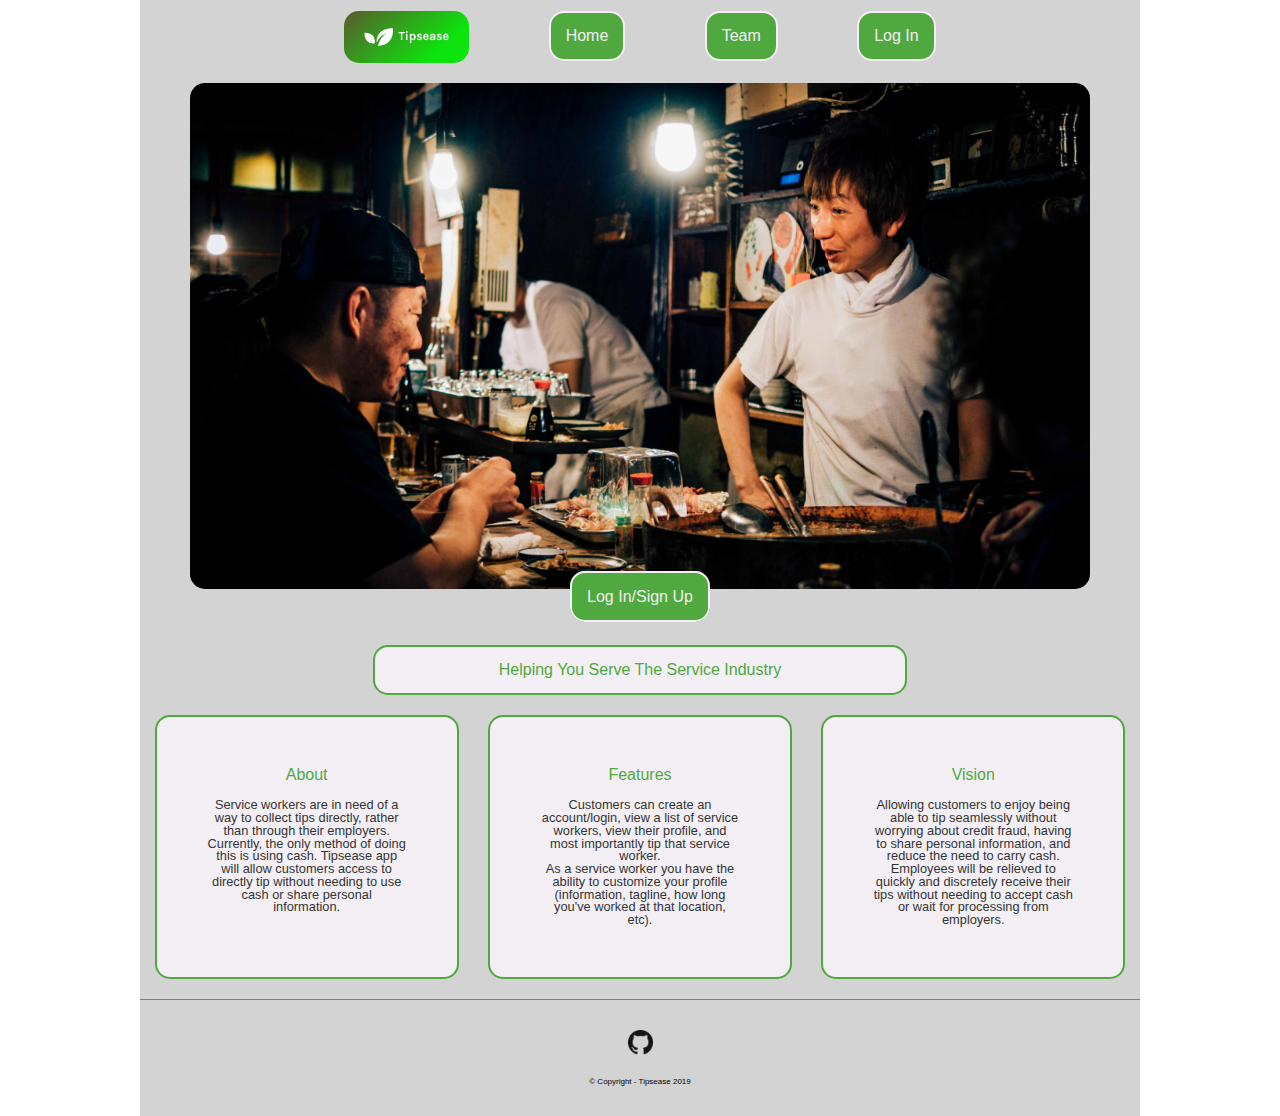
<file: index.html>
<!doctype html>

<html lang="en">

<head>
  <meta charset="utf-8">
  <meta name="viewport" content="width=device-width, initial-scale=1.0">

  <title>Tipsease</title>
  <link href="css/index.css" rel="stylesheet">

  <!--[if lt IE 9]>
    <script src="https://cdnjs.cloudflare.com/ajax/libs/html5shiv/3.7.3/html5shiv.js"></script>
  <![endif]-->
</head>

<body>
  <div class="container">
    <header>
      <nav>
        <div>
          <img class="logo" src="img\cover.png">
        </div>
        <a href="index.html">Home</a>
        <a href="team.html">Team</a>
        <a href="https://tipsease-nov.netlify.com/">Log In</a>
      </nav>
      <div class="btn-container">
        <img src="img\banner1.jpg">
        <a href="https://tipsease-nov.netlify.com/" class="btn">Log In/Sign Up</a>
      </div>
      <h1>Helping You Serve The Service Industry</h1>
    </header>
    <section class="info">
      <div>
        <h2>About</h2><br>
        <p>Service workers are in need of a way to collect tips directly, rather than through their employers.
          Currently, the only method of doing this is using cash. Tipsease app will allow customers access to directly
          tip without needing to use cash or share personal information.
      </div>
      <div>
        <h2>Features</h2><br>
        <p>Customers can create an account/login, view a list of service workers, view their profile, and most
          importantly tip that service worker.<br>
          As a service worker you have the ability to customize your profile (information, tagline, how long you've
          worked
          at that location, etc).</p>
      </div>
      <div>
        <h2>Vision</h2><br>
        <p>Allowing customers to enjoy being able to tip seamlessly without worrying about credit fraud, having to 
          share personal information, and reduce the need to carry cash. Employees will be relieved to quickly and discretely receive their tips without needing to accept cash or wait for processing from employers.
        </p>
      </div>
    </section>
    <footer>
        <a href="https://github.com/TeamTipsease" target="_blank"><img class="github" src="img\GitHub-Mark-32px.png"></a> 
      <p>&#169; Copyright - Tipsease 2019
      </p>
      
      
    </footer>
  </div>
</body>

</html>
</file>
<file: css/index.css>
/* http://meyerweb.com/eric/tools/css/reset/ 
   v2.0 | 20110126
   License: none (public domain)
*/
html,
body,
div,
span,
applet,
object,
iframe,
h1,
h2,
h3,
h4,
h5,
h6,
p,
blockquote,
pre,
a,
abbr,
acronym,
address,
big,
cite,
code,
del,
dfn,
em,
img,
ins,
kbd,
q,
s,
samp,
small,
strike,
strong,
sub,
sup,
tt,
var,
b,
u,
i,
center,
dl,
dt,
dd,
ol,
ul,
li,
fieldset,
form,
label,
legend,
table,
caption,
tbody,
tfoot,
thead,
tr,
th,
td,
article,
aside,
canvas,
details,
embed,
figure,
figcaption,
footer,
header,
hgroup,
menu,
nav,
output,
ruby,
section,
summary,
time,
mark,
audio,
video {
  margin: 0;
  padding: 0;
  border: 0;
  font-size: 100%;
  font: inherit;
  vertical-align: baseline;
  text-decoration: none;
  font-family: Verdana, 'Geneva', sans-serif;
}
/* HTML5 display-role reset for older browsers */
article,
aside,
details,
figcaption,
figure,
footer,
header,
hgroup,
menu,
nav,
section {
  display: block;
}
body {
  line-height: 1;
}
ol,
ul {
  list-style: none;
}
blockquote,
q {
  quotes: none;
}
blockquote:before,
blockquote:after,
q:before,
q:after {
  content: '';
  content: none;
}
table {
  border-collapse: collapse;
  border-spacing: 0;
}
.hover {
  color: #4FA93E;
  background-color: #F3EFF5;
  border: 2px solid #4FA93E;
}
.column {
  display: flex;
  flex-direction: column;
}
.container {
  margin: 0 auto;
  background-color: lightgray;
  max-width: 1000px;
}
@media ( max-width: 500px ) {
  .container {
    max-width: 500px;
  }
}
img {
  display: block;
  width: 100vh;
  margin: 0 auto;
  margin-top: 1%;
  border-radius: 15px;
}
@media ( max-width: 500px ) {
  img {
    width: 100%;
  }
}
footer {
  background-color: lightgray;
  border-top: 1px solid gray;
  text-align: center;
}
footer p {
  font-size: 0.5rem;
  text-align: center;
  padding-bottom: 30px;
}
footer .github {
  max-width: 25px;
  padding: 2%;
  display: inline-block;
}
header {
  text-align: center;
}
header nav {
  padding: 1%;
  display: flex;
  justify-content: space-evenly;
  align-items: center;
  max-width: 750px;
  margin: 0 auto;
}
header nav .logo {
  max-width: 125px;
  border-radius: 15px;
}
header nav a {
  padding: 2%;
  border: 2px solid #F3EFF5;
  border-radius: 15px;
  background-color: #4FA93E;
  color: #F3EFF5;
}
header nav a:hover {
  color: #4FA93E;
  background-color: #F3EFF5;
  border: 2px solid #4FA93E;
}
header div .btn {
  width: 45px;
  background-color: #4FA93E;
  border: 2px solid #F3EFF5;
  color: #F3EFF5;
  text-align: center;
  padding: 1.5%;
  border-radius: 15px;
}
header div .btn:hover {
  color: #4FA93E;
  background-color: #F3EFF5;
  border: 2px solid #4FA93E;
}
header h1 {
  font-size: 1rem;
  padding: 1.5%;
  color: #4FA93E;
  margin: 0 auto;
  margin-top: 40px;
  background-color: #F3EFF5;
  border: 2px solid #4FA93E;
  width: 50%;
  border-radius: 15px;
}
.info {
  display: flex;
  justify-content: space-between;
}
@media ( max-width: 500px ) {
  .info {
    display: flex;
    flex-direction: column;
    margin-bottom: 5%;
  }
}
.info div {
  width: 20%;
  text-align: center;
  margin: 2% auto;
  border: 2px solid #4FA93E;
  padding: 5%;
  border-radius: 15px;
  background-color: #F3EFF5;
  color: #343434;
}
@media ( max-width: 500px ) {
  .info div {
    width: 75%;
    margin-bottom: 2%;
  }
}
.info div h2 {
  color: #4FA93E;
  font-size: 1rem;
}
.info div p {
  font-size: 0.8rem;
}
.team .teamtitle {
  margin: 0 auto;
  margin-top: 3%;
  font-size: 1rem;
  text-align: center;
  border: 2px solid #4FA93E;
  border-radius: 15px;
  background-color: #F3EFF5;
  color: #4FA93E;
  width: 250px;
  padding: 1.5% 0%;
}
.team .firstfour {
  display: flex;
  padding: 5%;
}
@media ( max-width: 500px ) {
  .team .firstfour {
    display: flex;
    flex-direction: column;
  }
}
.team .firstfour div {
  margin: 0 auto;
  text-align: center;
  font-size: 0.75rem;
}
@media ( max-width: 500px ) {
  .team .firstfour div {
    margin-bottom: 10%;
  }
}
.team .firstfour .individual h2 {
  padding: 3%;
  font-size: 0.9rem;
}
.team .firstfour .individual p {
  padding: 3%;
  margin-bottom: 5%;
}
.team .firstfour .individual a {
  padding: 2%;
  border: 2px solid #F3EFF5;
  border-radius: 15px;
  background-color: #4FA93E;
  color: #F3EFF5;
}
.team .firstfour .individual a:hover {
  color: #4FA93E;
  background-color: #F3EFF5;
  border: 2px solid #4FA93E;
}
.team .lastfour {
  display: flex;
  padding: 5%;
}
@media ( max-width: 500px ) {
  .team .lastfour {
    display: flex;
    flex-direction: column;
    margin-top: -10%;
  }
}
.team .lastfour div {
  margin: 0 auto;
  text-align: center;
  font-size: 0.75rem;
}
@media ( max-width: 500px ) {
  .team .lastfour div {
    margin-bottom: 10%;
  }
}
.team .lastfour .individual h2 {
  padding: 3%;
  font-size: 0.9rem;
}
.team .lastfour .individual p {
  padding: 3%;
  margin-bottom: 5%;
}
.team .lastfour .individual a {
  padding: 2%;
  border: 2px solid #F3EFF5;
  border-radius: 15px;
  background-color: #4FA93E;
  color: #F3EFF5;
}
.team .lastfour .individual a:hover {
  color: #4FA93E;
  background-color: #F3EFF5;
  border: 2px solid #4FA93E;
}
.teampic {
  width: 200px;
}
</file>
